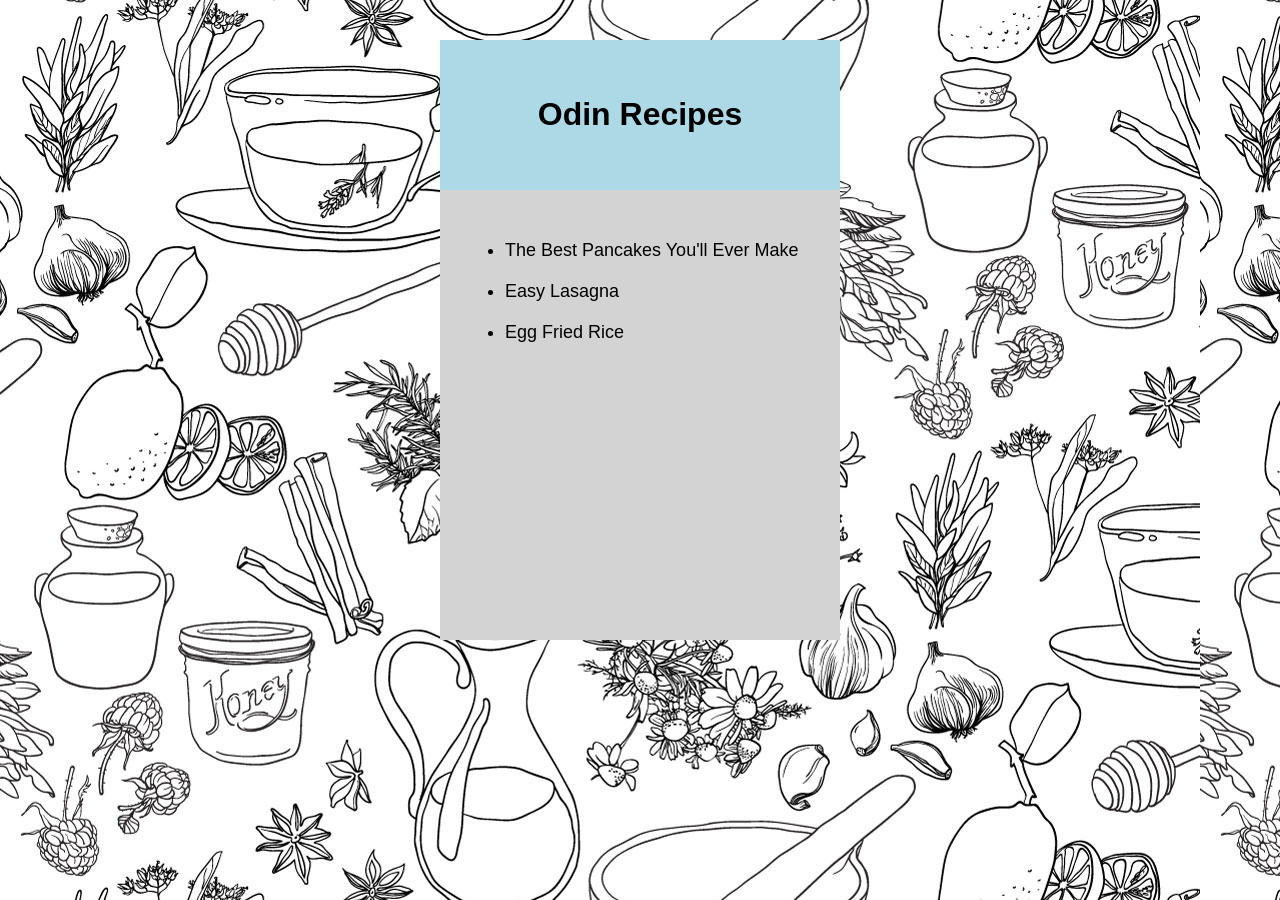
<file: index.html>
<!DOCTYPE html>

<html lang="en">

    <head>
        <link href="./style.css" rel="stylesheet">
        <meta charset="UTF-8">
        <meta name="viewport" content="width=device-width, initial-scale=1.0">
        <title>Home</title>
    </head>

    <body class="homepage">
        
        <div class="title">
            <h1>Odin Recipes</h1>
        </div>

        <!-- Recipes available -->
        <div class="recipes">
            <ul>
                <li><a href="./recipes/pancakes.html">The Best Pancakes You'll Ever Make</a></li>
                <li><a href="./recipes/lasagna.html">Easy Lasagna</a></li>
                <li><a href="./recipes/egg-fried-rice.html">Egg Fried Rice</a></li>
            </ul>
        </div>

    </body>

</html>
</file>
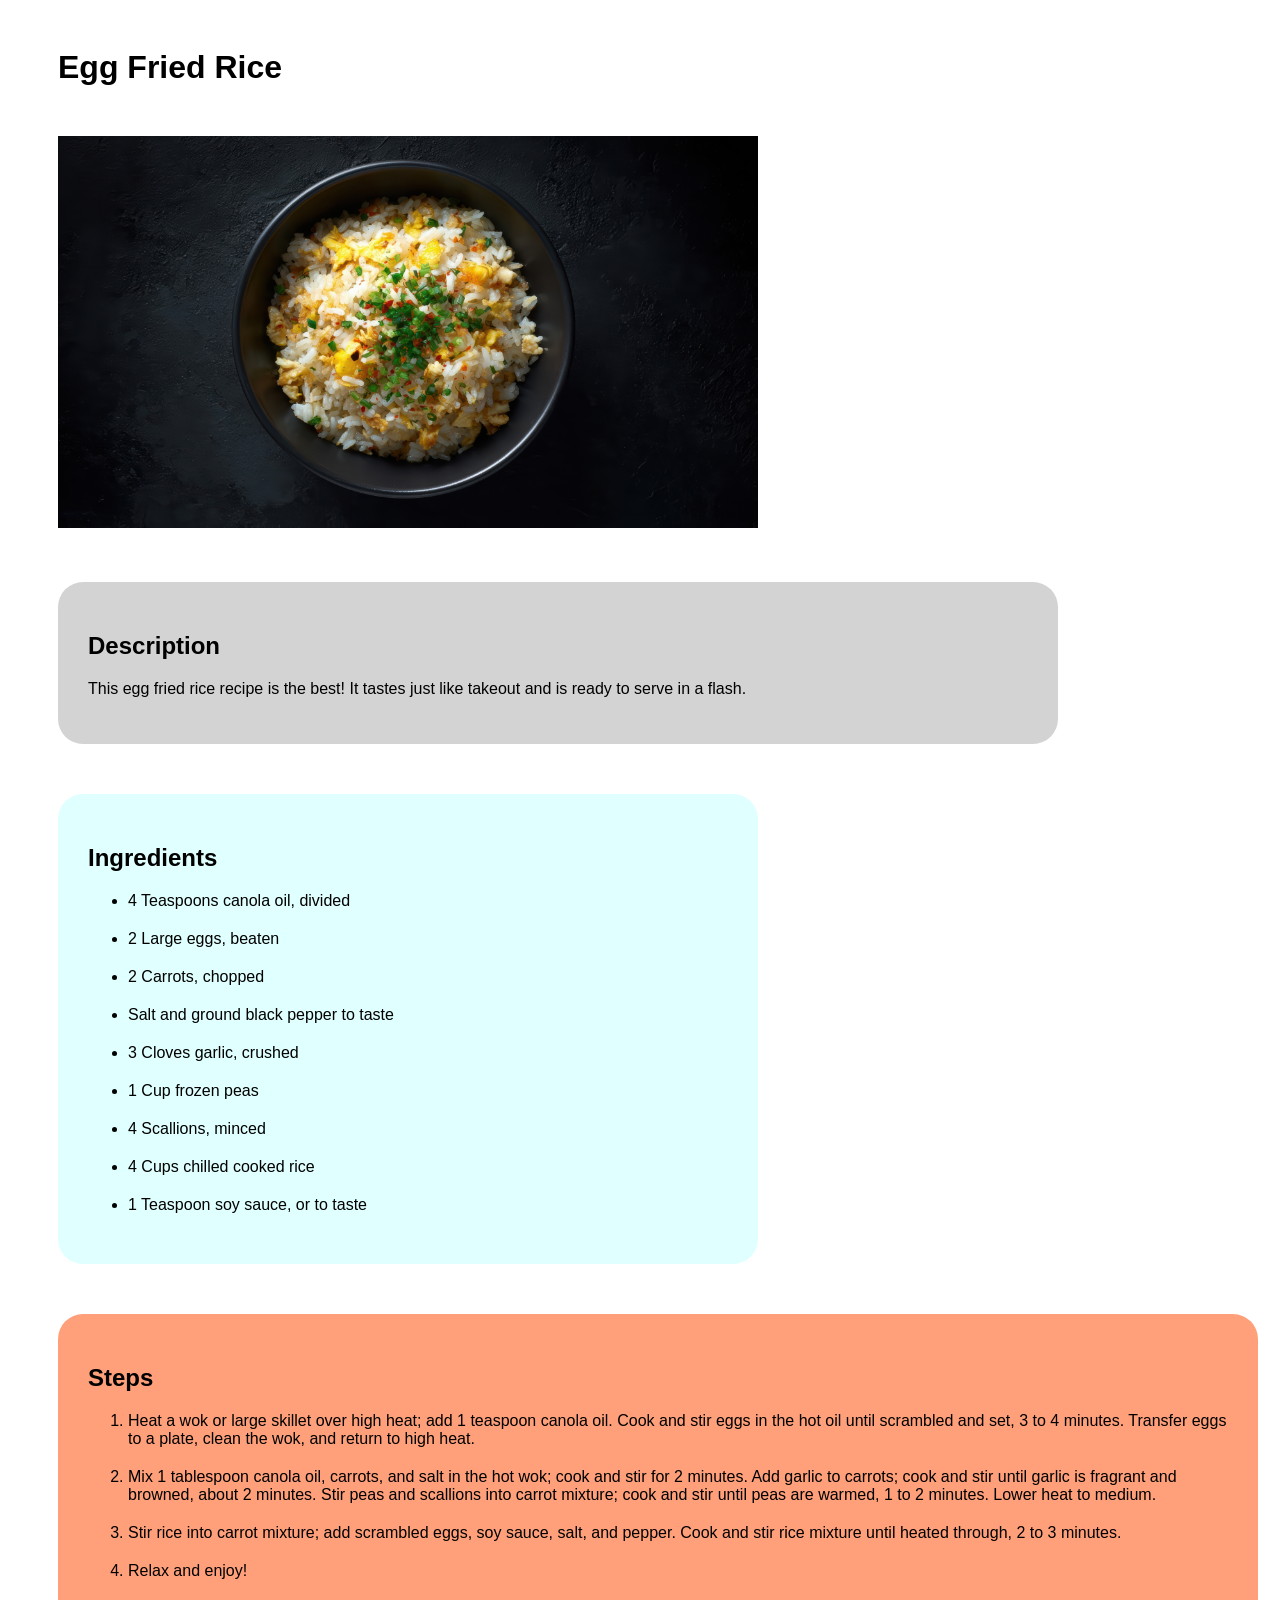
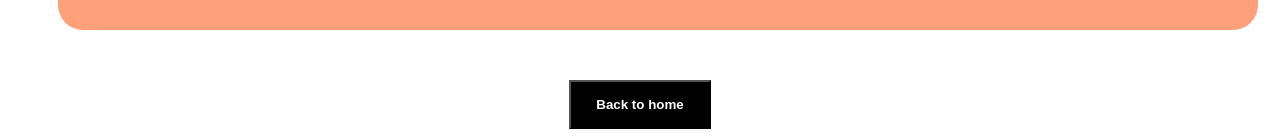
<file: recipes/egg-fried-rice.html>
<!DOCTYPE html>

<html lang="en">

    <head>
        <link href="../style.css" rel="stylesheet">
        <meta charset="UTF-8">
        <meta name="viewport" content="width=device-width, initial-scale=1.0">
        <title>Egg Fried Rice</title>
    </head>

    <body>

        <!-- Recipe's name -->
        <div class="recipe-name">
            <h1>Egg Fried Rice</h1>
        </div>

        <!-- Image of finished dish -->
        <img src="../images/delicious-egg-fried-rice-bowl.jpg"
             alt="Delicious egg fried rice with spring onion on top" height="392" width="700">

        <!-- Brief descripton of the recipe -->
        <div class="recipe-description">
            <h2>Description</h2>
            <p>
                This egg fried rice recipe is the best! It tastes just like 
                takeout and is ready to serve in a flash.
            </p>
        </div>

        <!-- Ingredients needed -->
        <div class="recipe-ingredients">
            <h2>Ingredients</h2>
            <ul>
                <li>4 Teaspoons canola oil, divided</li>
                <li>2 Large eggs, beaten</li>
                <li>2 Carrots, chopped</li>
                <li>Salt and ground black pepper to taste</li>
                <li>3 Cloves garlic, crushed</li>
                <li>1 Cup frozen peas</li>
                <li>4 Scallions, minced</li>
                <li>4 Cups chilled cooked rice</li>
                <li>1 Teaspoon soy sauce, or to taste</li>
            </ul>
        </div>

        <!-- Step by step instructions -->
        <div class="recipe-steps">
            <h2>Steps</h2>
            <ol>
                <li>
                    Heat a wok or large skillet over high heat; 
                    add 1 teaspoon canola oil. Cook and stir eggs in the hot oil 
                    until scrambled and set, 3 to 4 minutes. 
                    Transfer eggs to a plate, clean the wok, and return to high heat.
                </li>
                <li>
                    Mix 1 tablespoon canola oil, carrots, and salt in the hot wok; 
                    cook and stir for 2 minutes. Add garlic to carrots; cook and stir 
                    until garlic is fragrant and browned, about 2 minutes. Stir peas 
                    and scallions into carrot mixture; cook and stir until peas are 
                    warmed, 1 to 2 minutes. Lower heat to medium.
                </li>
                <li>
                    Stir rice into carrot mixture; add scrambled eggs, soy sauce, 
                    salt, and pepper. Cook and stir rice mixture 
                    until heated through, 2 to 3 minutes.
                </li>
                <li>Relax and enjoy!</li>
            </ol>
        </div>

        <!-- Link to home page -->
        <button class="home-button">
            <a href="../index.html">Back to home</a>
        </button> 

    </body>

</html>
</file>
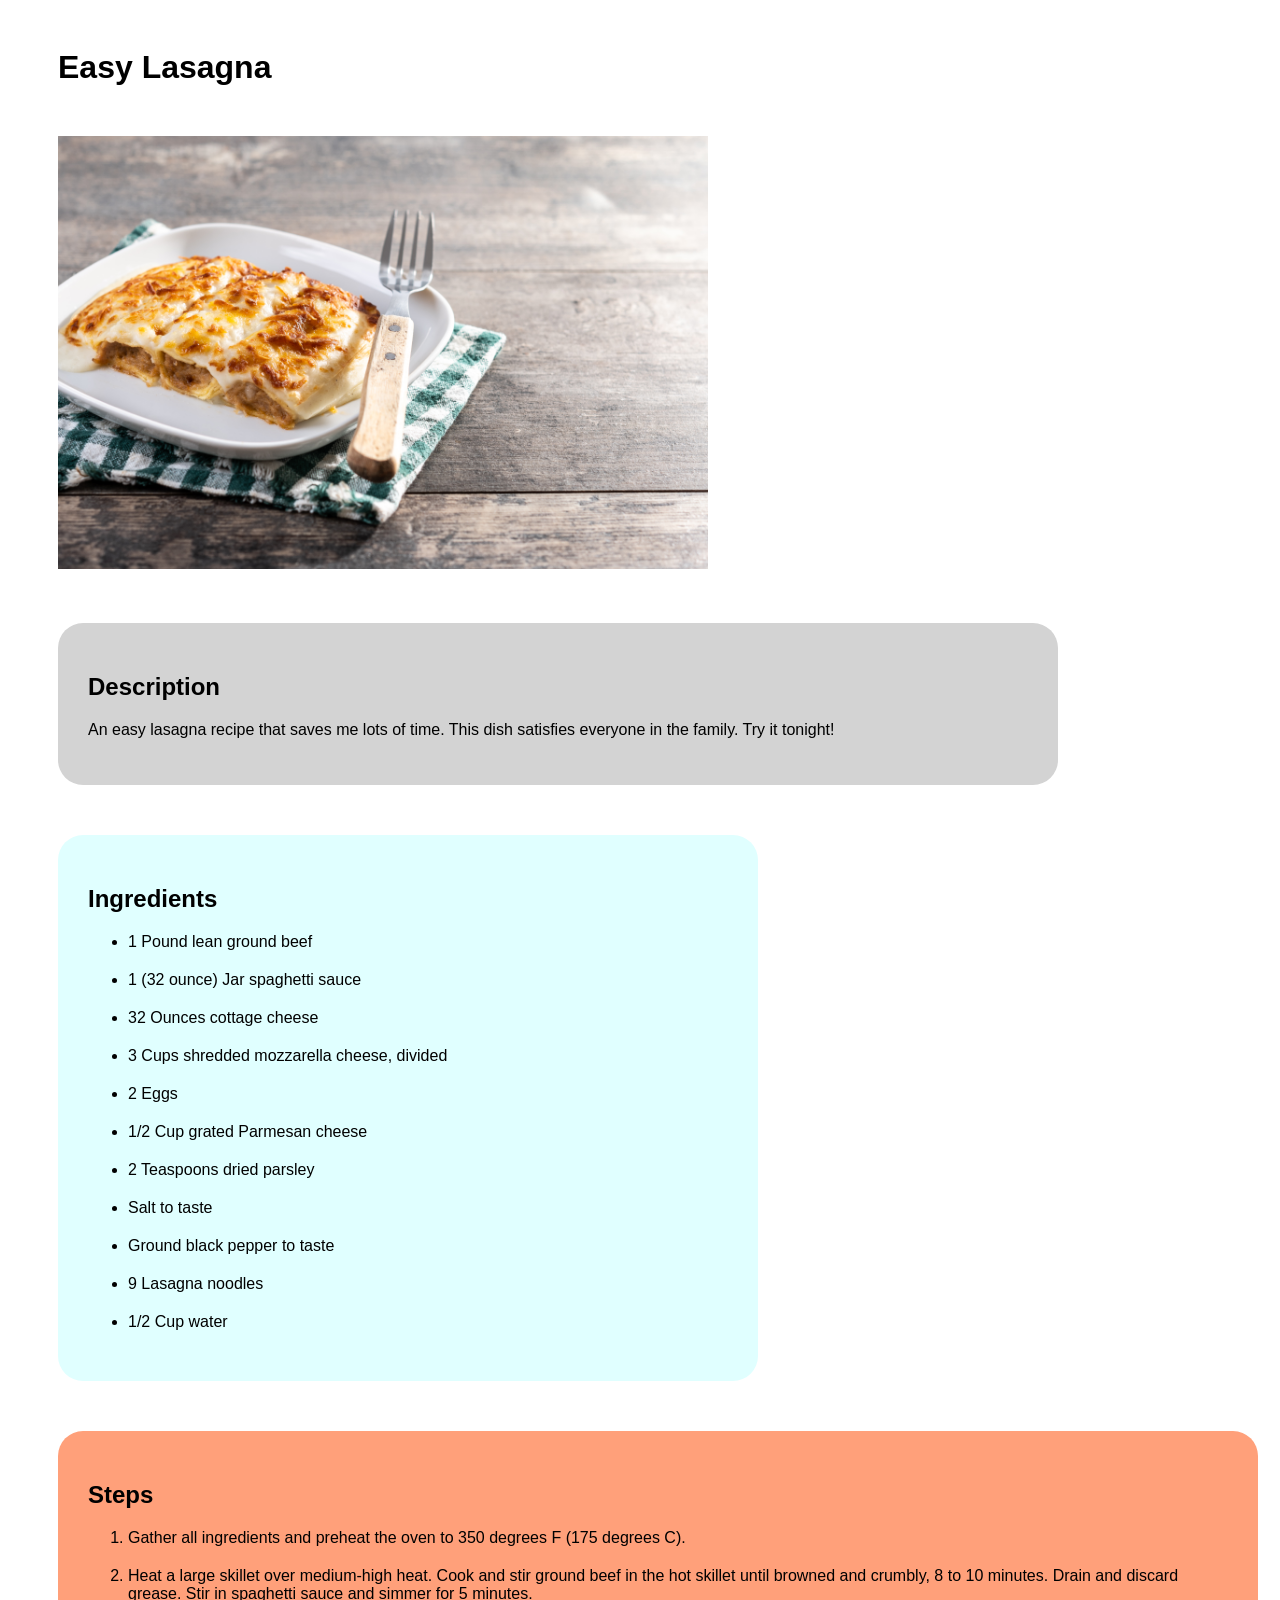
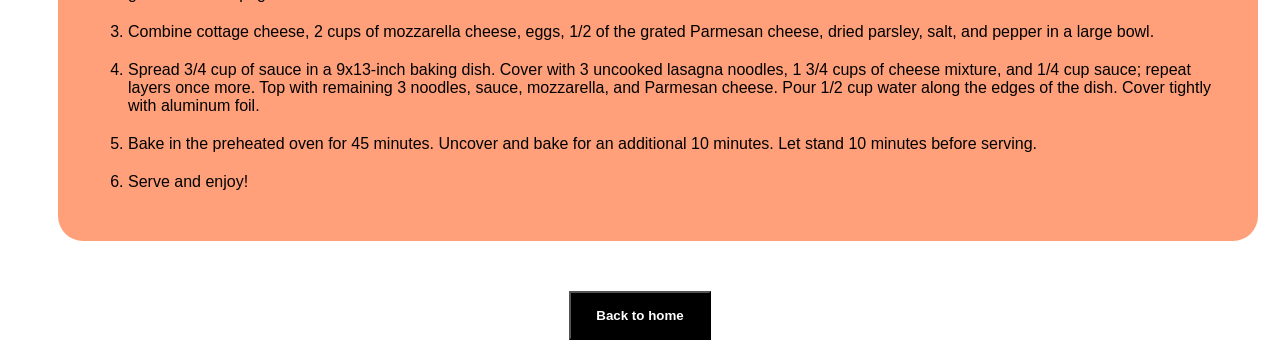
<file: recipes/lasagna.html>
<!DOCTYPE html>

<html lang="en">

    <head>
        <link href="../style.css" rel="stylesheet">
        <meta charset="UTF-8">
        <meta name="viewport" content="width=device-width, initial-scale=1.0">
        <title>Easy Lasagna</title>
    </head>

    <body>
        
        <!-- Recipe's name -->
        <div class="recipe-name">
            <h1>Easy Lasagna</h1>
        </div>
        
        <!-- Image of the finished dish -->
        <img src="../images/delicious-baked-pasta-dish-white-plate-with-fork.jpg"
             alt="Delicious lasagna" height="433" width="650">
        
        <!-- Brief description of the recipe -->
        <div class="recipe-description">
            <h2>Description</h2>
            <p>
                An easy lasagna recipe that saves me lots of time. This dish satisfies 
                everyone in the family. Try it tonight!
            </p>
        </div>

        <!-- Ingredients needed -->
        <div class="recipe-ingredients">
            <h2>Ingredients</h2>
            <ul>
                <li>1 Pound lean ground beef</li>
                <li>1 (32 ounce) Jar spaghetti sauce</li>
                <li>32 Ounces cottage cheese</li>
                <li>3 Cups shredded mozzarella cheese, divided</li>
                <li>2 Eggs</li>
                <li>1/2 Cup grated Parmesan cheese</li>
                <li>2 Teaspoons dried parsley</li>
                <li>Salt to taste</li>
                <li>Ground black pepper to taste</li>
                <li>9 Lasagna noodles</li>
                <li>1/2 Cup water</li>
            </ul>
        </div>

        <!-- Step by step instructions -->
        <div class="recipe-steps">
            <h2>Steps</h2>
            <ol>
                <li>
                    Gather all ingredients and preheat the oven to 350 degrees F 
                    (175 degrees C).
                </li>
                <li>
                    Heat a large skillet over medium-high heat. Cook and stir 
                    ground beef in the hot skillet until browned and crumbly, 
                    8 to 10 minutes. Drain and discard grease. 
                    Stir in spaghetti sauce and simmer for 5 minutes.
                </li>
                <li>
                    Combine cottage cheese, 2 cups of mozzarella cheese, eggs, 
                    1/2 of the grated Parmesan cheese, dried parsley, salt, 
                    and pepper in a large bowl.
                </li>
                <li>
                    Spread 3/4 cup of sauce in a 9x13-inch baking dish. 
                    Cover with 3 uncooked lasagna noodles, 1 3/4 cups of cheese mixture,
                    and 1/4 cup sauce; repeat layers once more. Top with remaining 
                    3 noodles, sauce, mozzarella, and Parmesan cheese. 
                    Pour 1/2 cup water along the edges of the dish. Cover tightly 
                    with aluminum foil.
                </li>
                <li>
                    Bake in the preheated oven for 45 minutes. Uncover and bake for
                    an additional 10 minutes. Let stand 10 minutes before serving.
                </li>
                <li>Serve and enjoy!</li>
            </ol>
        </div>

        <!-- Link to home page -->
        <button class="home-button">
            <a href="../index.html">Back to home</a>
        </button> 

    </body>

</html>
</file>
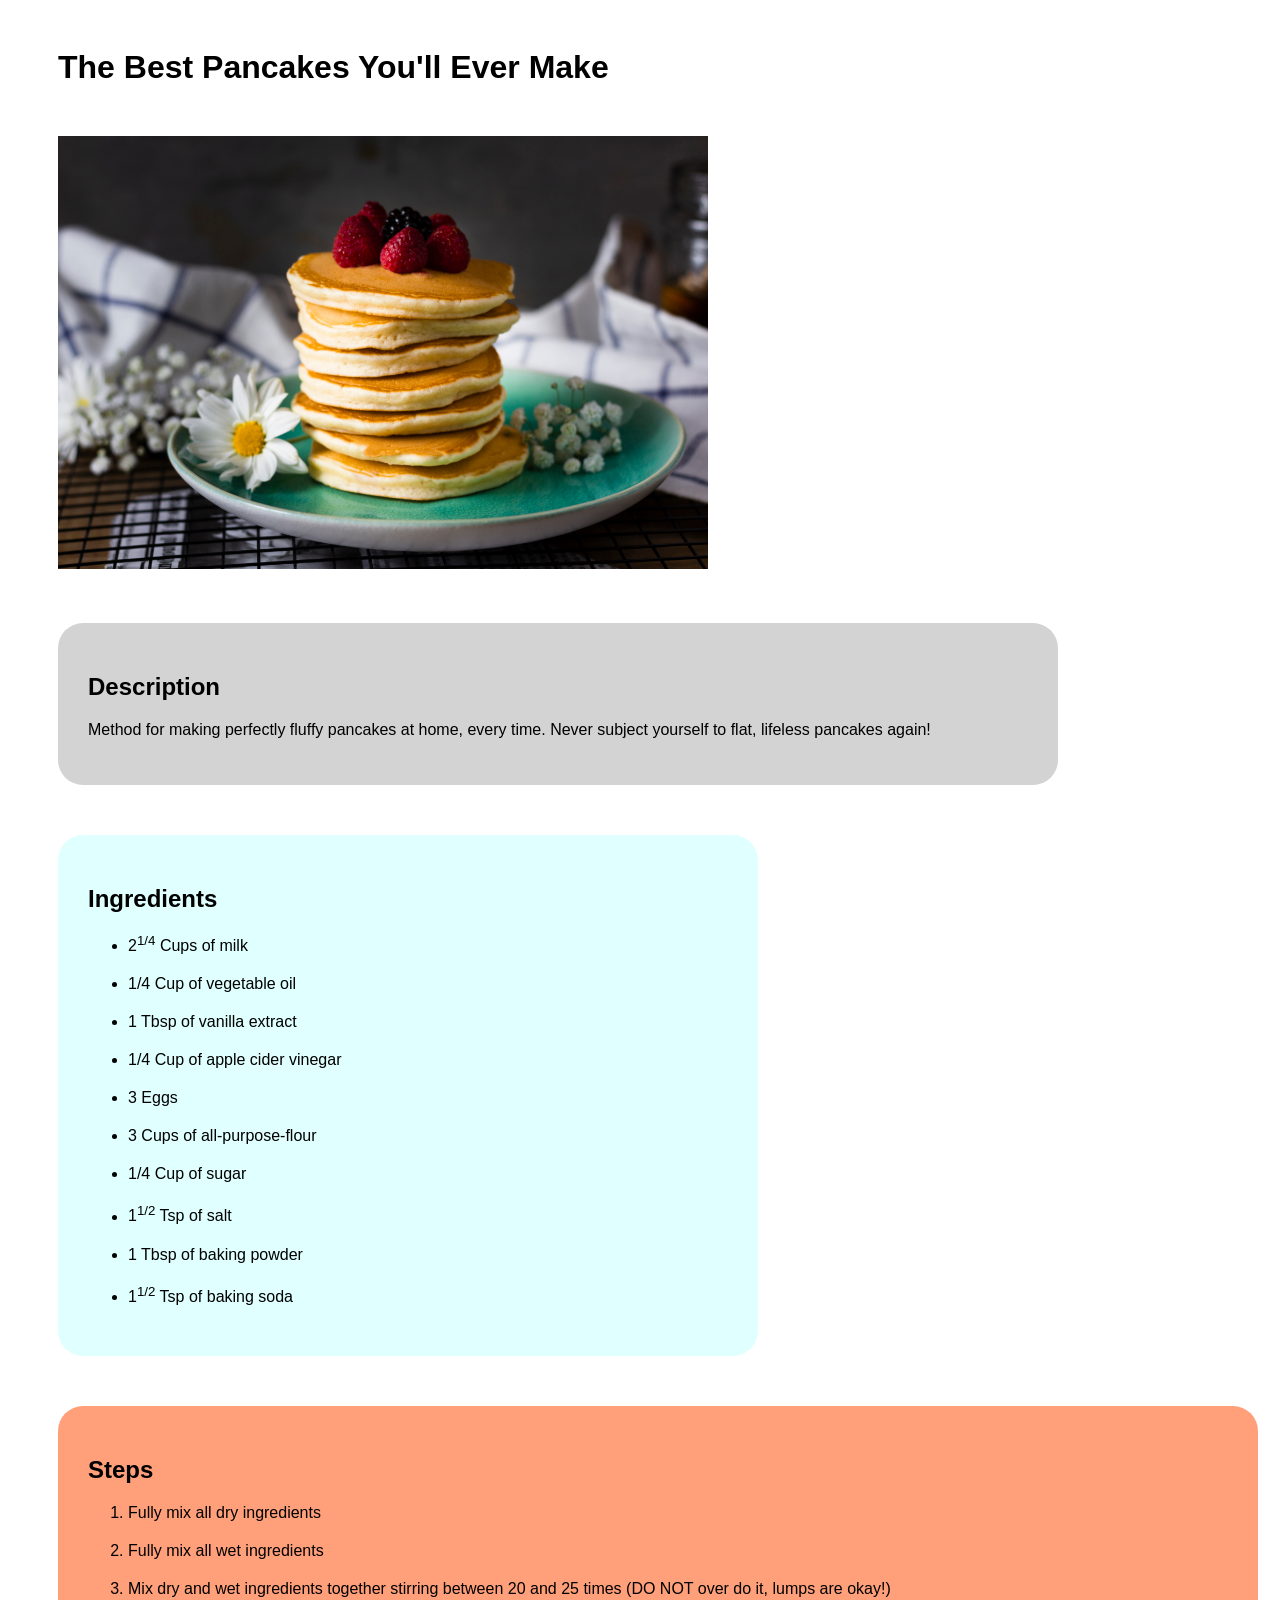
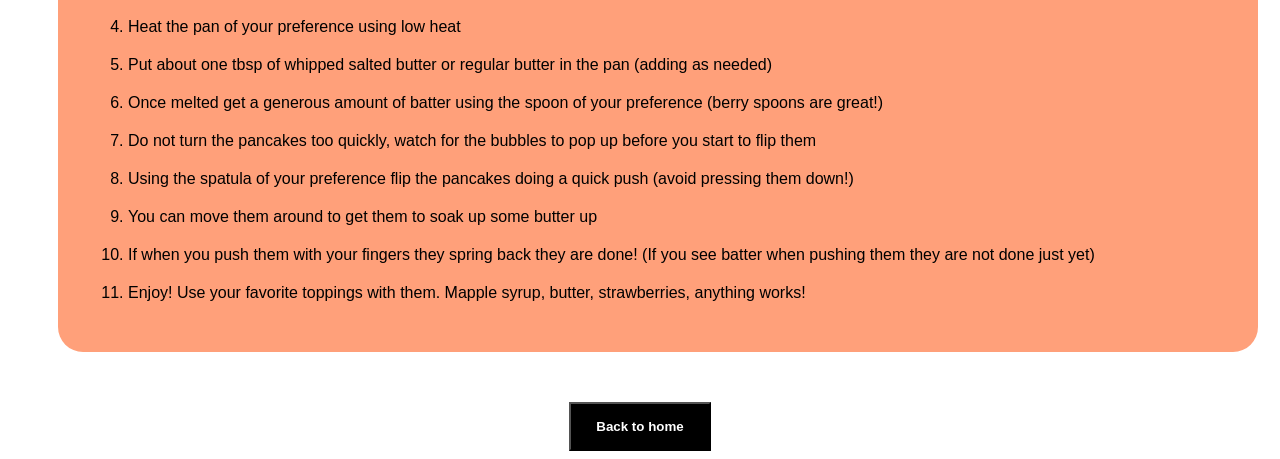
<file: recipes/pancakes.html>
<!DOCTYPE html>

<html lang="en">

    <head>
        <link href="../style.css" rel="stylesheet">
        <meta charset="UTF-8">
        <meta name="viewport" content="width=device-width, initial-scale=1.0">
        <title>The Best Pancakes You'll Ever Make</title>
    </head>

    <body>

        <!-- Recipe's name-->
        <div class="recipe-name">
            <h1>The Best Pancakes You'll Ever Make</h1>
        </div>

        <!-- Image of the finished dish -->
        <img src="../images/front-view-fluffy-pancakes-with-forest-fruits-plate.jpg"
         alt="Delicious pancakes with fruit on top" height="433" width="650">
        
        <!-- Brief description of the recipe -->
        <div class="recipe-description">
            <h2>Description</h2>
            <p>
                Method for making perfectly fluffy pancakes at home, every time.
                Never subject yourself to flat, lifeless pancakes again!
            </p>
        </div>

        <!-- Ingredients needed -->
        <div class="recipe-ingredients">
            <h2>Ingredients</h2>
            <ul>
                <li>2<sup>1/4</sup> Cups of milk</li>
                <li>1/4 Cup of vegetable oil</li>
                <li>1 Tbsp of vanilla extract</li>
                <li>1/4 Cup of apple cider vinegar</li>
                <li>3 Eggs</li>
                <li>3 Cups of all-purpose-flour</li>
                <li>1/4 Cup of sugar</li>
                <li>1<sup>1/2</sup> Tsp of salt</li>
                <li>1 Tbsp of baking powder</li>
                <li>1<sup>1/2</sup> Tsp of baking soda</li>
            </ul>
        </div>

        <!-- Step by step instructions -->
        <div class="recipe-steps">
            <h2>Steps</h2>
            <ol>
                <li>Fully mix all dry ingredients</li>
                <li>Fully mix all wet ingredients</li>
                <li>Mix dry and wet ingredients together stirring between 20 and 25 times
                    (DO NOT over do it, lumps are okay!)
                </li>
                <li>Heat the pan of your preference using low heat</li>
                <li>Put about one tbsp of whipped salted butter or regular butter 
                    in the pan (adding as needed)
                </li>
                <li>Once melted get a generous amount of batter using the spoon of
                    your preference (berry spoons are great!)
                </li>
                <li>Do not turn the pancakes too quickly, watch for the bubbles to
                    pop up before you start to flip them
                </li>
                <li>Using the spatula of your preference flip the pancakes
                    doing a quick push (avoid pressing them down!)
                </li>
                <li>You can move them around to get them to soak up some butter up</li>
                <li>If when you push them with your fingers they spring
                    back they are done! (If you see batter when pushing them they 
                    are not done just yet)
                </li>
                <li>Enjoy! Use your favorite toppings with them. Mapple syrup,
                    butter, strawberries, anything works!
                </li>
            </ol>
        </div>

        <!-- Link to home page -->
        <button class="home-button">
            <a href="../index.html">Back to home</a>
        </button> 

    </body>

</html>
</file>
<file: style.css>
html
{
    box-sizing: border-box;
}

*
{
    box-sizing: inherit;
}

body
{
    font-family: Verdana, Arial, sans-serif;
}

.homepage
{
    background-image: url("./images/OEB9AO0.jpg");
}

.title, .recipes
{
    width: 400px;
    margin: 0 auto;
}

.title
{
    background-color: lightblue;
    height: 150px;
    margin-top: 40px;
    padding-top: 35px;
    text-align: center;
}

.recipes
{
    background-color: lightgray;
    font-size: 18px;
    height: 450px;
}

.recipes ul
{
    width: 350px;
    margin: 0 auto;
    padding-top: 50px;
}

.recipes li, .recipe-ingredients li, .recipe-steps li
{ 
    margin-bottom: 20px;
}

a
{
    text-decoration: none;
    color: #000000;
}

a:hover
{
    color: darkblue;
}

.recipe-name, img, .recipe-description, .recipe-ingredients, .recipe-steps
{
    margin-left: 50px;
}

.home-button
{   
    display: block;
    background-color: #000000;
    padding: 15px 25px;
    margin: 0 auto;
}

.home-button:hover
{
    background-color: #222222;
}

.home-button a
{
    color: #ffffff;
    font-weight: bold;
}

.recipe-name
{   
    padding-top: 20px;
    margin-bottom: 50px;
}

.recipe-description, .recipe-steps
{   
    margin-top: 50px;
    margin-bottom: 50px;
}

.recipe-description, .recipe-ingredients, .recipe-steps
{
    padding: 30px;
    border-radius: 25px;
}

.recipe-description
{
    width: 1000px;
    background-color: lightgray;
}

.recipe-ingredients
{   
    width: 700px;
    background-color: lightcyan;
}

.recipe-steps
{
    width: 1200px;
    background-color: lightsalmon;
}
</file>
